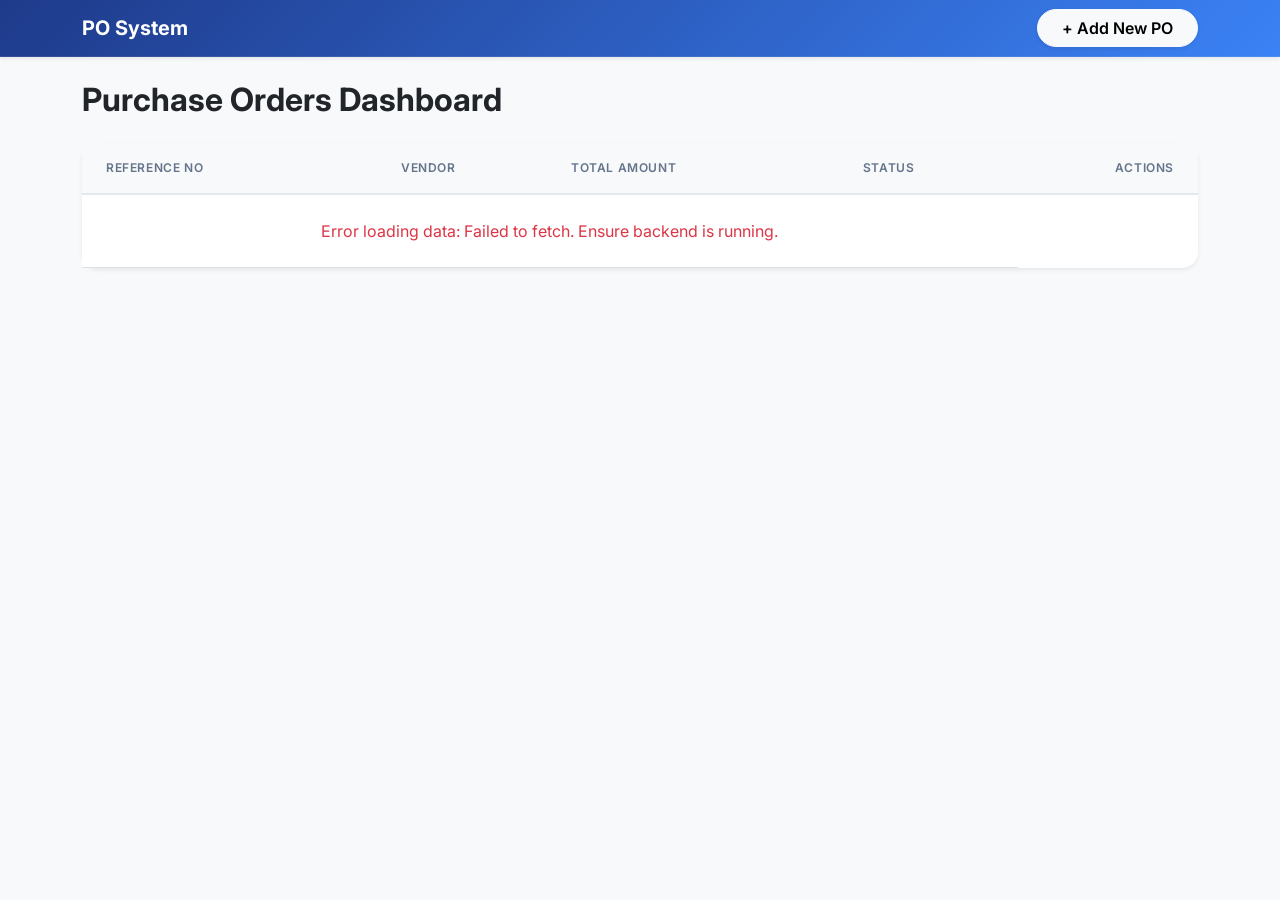
<file: Frontend/index.html>
<!DOCTYPE html>
<html lang="en">
<head>
    <meta charset="UTF-8">
    <meta name="viewport" content="width=device-width, initial-scale=1.0">
    <title>Dashboard - Purchase Order System</title>

    <link href="https://fonts.googleapis.com/css2?family=Inter:wght@400;500;600;700&display=swap" rel="stylesheet">
    
    <link href="https://cdn.jsdelivr.net/npm/bootstrap@5.3.3/dist/css/bootstrap.min.css" rel="stylesheet">

    <link rel="stylesheet" href="style.css">
</head>
<body class="bg-light">

    <nav class="navbar navbar-expand-lg navbar-dark premium-nav shadow-sm mb-4">
        <div class="container">
            <a class="navbar-brand fw-bold" href="index.html">PO System</a>
            <div class="ms-auto">
                <a href="create-po.html" class="btn btn-light fw-semibold px-4 rounded-pill shadow-sm">
                    + Add New PO
                </a>
            </div>
        </div>
    </nav>


    <div class="container">
        <div class="d-flex justify-content-between align-items-center mb-4">
            <h2 class="fw-bold mb-0 text-dark">Purchase Orders Dashboard</h2>
        </div>

        <div id="alert-container"></div>

        <div class="card premium-card border-0 shadow-sm">
            <div class="card-body p-0">
                <div class="table-responsive">
                    <table class="table table-hover mb-0 align-middle">
                        <thead class="table-light">
                            <tr>
                                <th class="ps-4">Reference No</th>
                                <th>Vendor</th>
                                <th>Total Amount</th>
                                <th>Status</th>
                                <th class="text-end pe-4">Actions</th>
                            </tr>
                        </thead>
                        <tbody id="po-table-body">
                            <tr>
                                <td colspan="5" class="text-center py-4 text-muted">Loading purchase orders...</td>
                            </tr>
                        </tbody>
                    </table>
                </div>
            </div>
        </div>
    </div>
    <script src="https://cdn.jsdelivr.net/npm/bootstrap@5.3.3/dist/js/bootstrap.bundle.min.js"></script>
    <script src="script.js"></script>
    <script>
        document.addEventListener('DOMContentLoaded', fetchPurchaseOrders);
    </script>
</body>
</html>
</file>
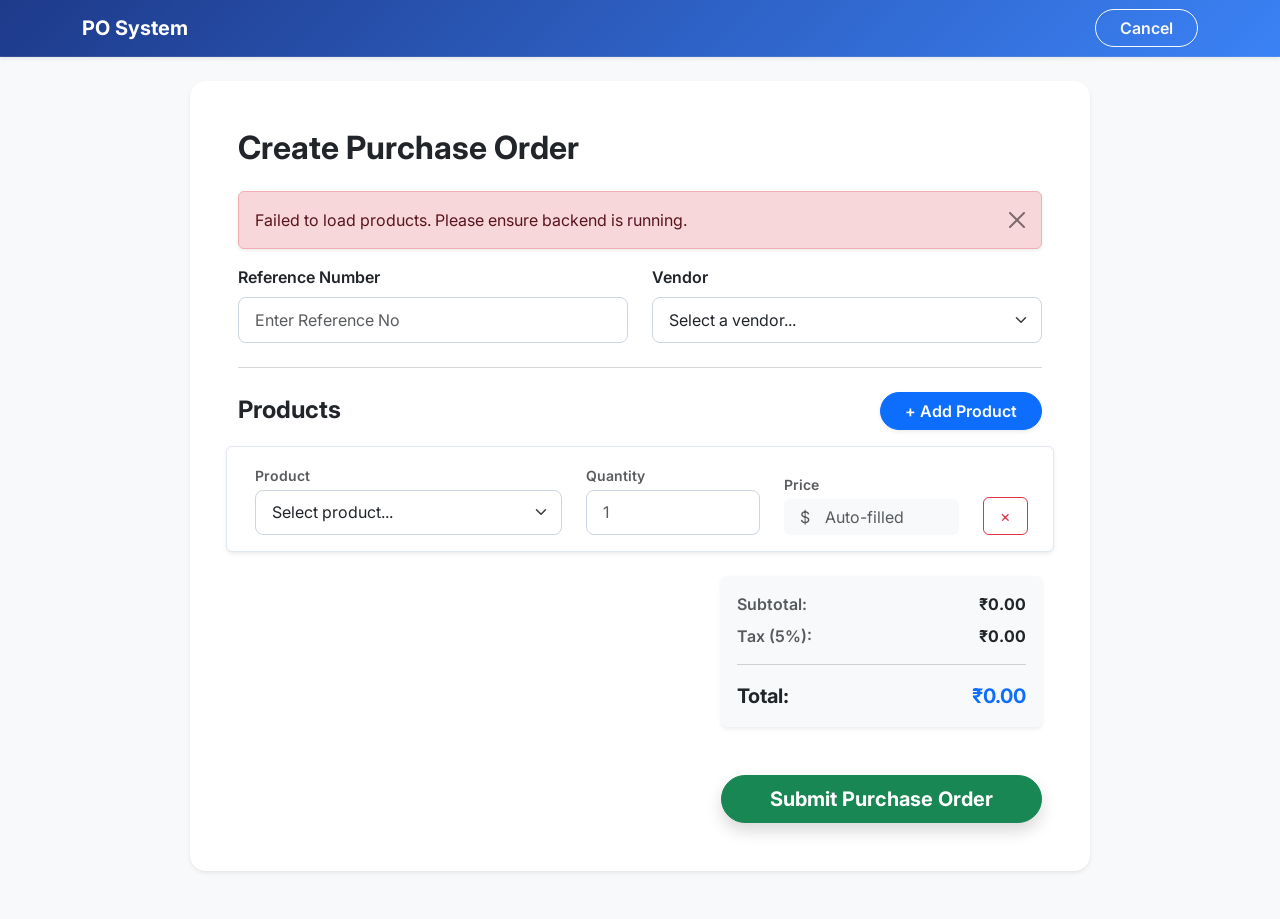
<file: Frontend/create-po.html>
<!DOCTYPE html>
<html lang="en">
<head>
    <meta charset="UTF-8">
    <meta name="viewport" content="width=device-width, initial-scale=1.0">
    <title>Create PO - Purchase Order System</title>

    <link href="https://fonts.googleapis.com/css2?family=Inter:wght@400;500;600;700&display=swap" rel="stylesheet">
    
    <link href="https://cdn.jsdelivr.net/npm/bootstrap@5.3.3/dist/css/bootstrap.min.css" rel="stylesheet">
    <link rel="stylesheet" href="style.css">
</head>
<body class="bg-light">
    <nav class="navbar navbar-expand-lg navbar-dark premium-nav shadow-sm mb-4">
        <div class="container">
            <a class="navbar-brand fw-bold" href="index.html">PO System</a>
            <div class="ms-auto">
                <a href="index.html" class="btn btn-outline-light fw-semibold px-4 rounded-pill">Cancel</a>
            </div>
        </div>
    </nav>

    <div class="container mb-5">
        <div class="card premium-card border-0 shadow-sm mx-auto" style="max-width: 900px;">
            <div class="card-body p-5">
                <h2 class="fw-bold mb-4 text-dark">Create Purchase Order</h2>
                
                <div id="alert-container"></div>

                <form id="create-po-form">
                    <div class="row mb-4">
                        <div class="col-md-6 mb-3 mb-md-0">
                            <label for="reference_no" class="form-label fw-semibold">Reference Number</label>
                            <input type="text" class="form-control premium-input" id="reference_no" placeholder="Enter Reference No" required>
                        </div>
                        <div class="col-md-6">
                            <label for="vendor_id" class="form-label fw-semibold">Vendor</label>
                            <select class="form-select premium-input" id="vendor_id" required>
                                <option value="" disabled selected>Select a vendor...</option>
                            </select>
                        </div>
                    </div>

                    <hr class="my-4 text-muted">

                    <div class="d-flex justify-content-between align-items-center mb-3">
                        <h4 class="fw-bold mb-0">Products</h4>
                        <button type="button" class="btn btn-primary rounded-pill fw-semibold shadow-sm px-4" id="add-product-btn">
                            + Add Product
                        </button>
                    </div>

                    <div id="product-list-container">
                    </div>

                    <div class="row justify-content-end mt-4">
                        <div class="col-md-5">
                            <div class="card bg-light border-0 shadow-sm">
                                <div class="card-body">
                                    <div class="d-flex justify-content-between mb-2">
                                        <span class="text-muted fw-semibold">Subtotal:</span>
                                        <span class="fw-bold text-dark" id="summary-subtotal">$0.00</span>
                                    </div>
                                    <div class="d-flex justify-content-between mb-2">
                                        <span class="text-muted fw-semibold">Tax (5%):</span>
                                        <span class="fw-bold text-dark" id="summary-tax">$0.00</span>
                                    </div>
                                    <hr class="text-muted">
                                    <div class="d-flex justify-content-between">
                                        <span class="fw-bold fs-5 text-dark">Total:</span>
                                        <span class="fw-bold fs-5 text-primary" id="summary-total">$0.00</span>
                                    </div>
                                </div>
                            </div>
                        </div>
                    </div>

                    <div class="mt-5 text-end">
                        <button type="submit" class="btn btn-success btn-lg rounded-pill fw-bold shadow px-5" id="submit-po-btn">
                            Submit Purchase Order
                        </button>
                    </div>
                </form>
            </div>
        </div>
    </div>

    <template id="product-row-template">
        <div class="row align-items-end mb-3 product-row bg-white p-3 rounded shadow-sm border">
            <div class="col-md-5 mb-2 mb-md-0">
                <label class="form-label fw-semibold text-muted small mb-1">Product</label>
                <select class="form-select product-select premium-input" required>
                    <option value="" disabled selected>Select product...</option>
                </select>
            </div>
            <div class="col-md-3 mb-2 mb-md-0">
                <label class="form-label fw-semibold text-muted small mb-1">Quantity</label>
                <input type="number" class="form-control quantity-input premium-input" min="1" placeholder="1" required>
            </div>
            <div class="col-md-3 mb-2 mb-md-0">
                <label class="form-label fw-semibold text-muted small mb-1">Price</label>
                <div class="input-group">
                    <span class="input-group-text bg-light text-muted border-0 shadow-none px-3">$</span>
                    <input type="number" step="0.01" class="form-control price-input bg-light border-0 shadow-none ps-0" readonly placeholder="Auto-filled" required>
                </div>
            </div>
            <div class="col-md-1 text-end">
                <button type="button" class="btn btn-outline-danger remove-product-btn px-3 rounded" title="Remove">
                    &times;
                </button>
            </div>
        </div>
    </template>
    <script src="https://cdn.jsdelivr.net/npm/bootstrap@5.3.3/dist/js/bootstrap.bundle.min.js"></script>
    <script src="script.js"></script>
    <script>
        document.addEventListener('DOMContentLoaded', initCreatePO);
    </script>
</body>
</html>
</file>
<file: Frontend/style.css>
body {
    font-family: 'Inter', sans-serif;
    color: #334155;
    background-color: #f8fafc !important;
}

.premium-nav {
    background: linear-gradient(135deg, #1e3a8a 0%, #3b82f6 100%);
    border-bottom: 1px solid rgba(255, 255, 255, 0.1);
}

.premium-card {
    border-radius: 16px;
    box-shadow: 0 10px 25px -5px rgba(0, 0, 0, 0.05), 0 8px 10px -6px rgba(0, 0, 0, 0.01);
    transition: transform 0.2s ease, box-shadow 0.2s ease;
}

.table thead th {
    font-weight: 600;
    text-transform: uppercase;
    font-size: 0.75rem;
    letter-spacing: 0.05em;
    color: #64748b;
    border-bottom: 2px solid #e2e8f0;
    padding-top: 1rem;
    padding-bottom: 1rem;
}

.table tbody td {
    padding: 1rem 0.5rem;
    vertical-align: middle;
    color: #475569;
}

.premium-input {
    border-radius: 8px;
    border: 1px solid #cbd5e1;
    padding: 0.6rem 1rem;
    transition: all 0.2s;
}

.premium-input:focus {
    border-color: #3b82f6;
    box-shadow: 0 0 0 4px rgba(59, 130, 246, 0.1);
}

.product-row {
    animation: fadeIn 0.3s ease-out;
    border-color: #e2e8f0 !important;
}

@keyframes fadeIn {
    from { opacity: 0; transform: translateY(-10px); }
    to { opacity: 1; transform: translateY(0); }
}

.btn {
    transition: all 0.2s;
}

.btn:active {
    transform: scale(0.97);
}
</file>
